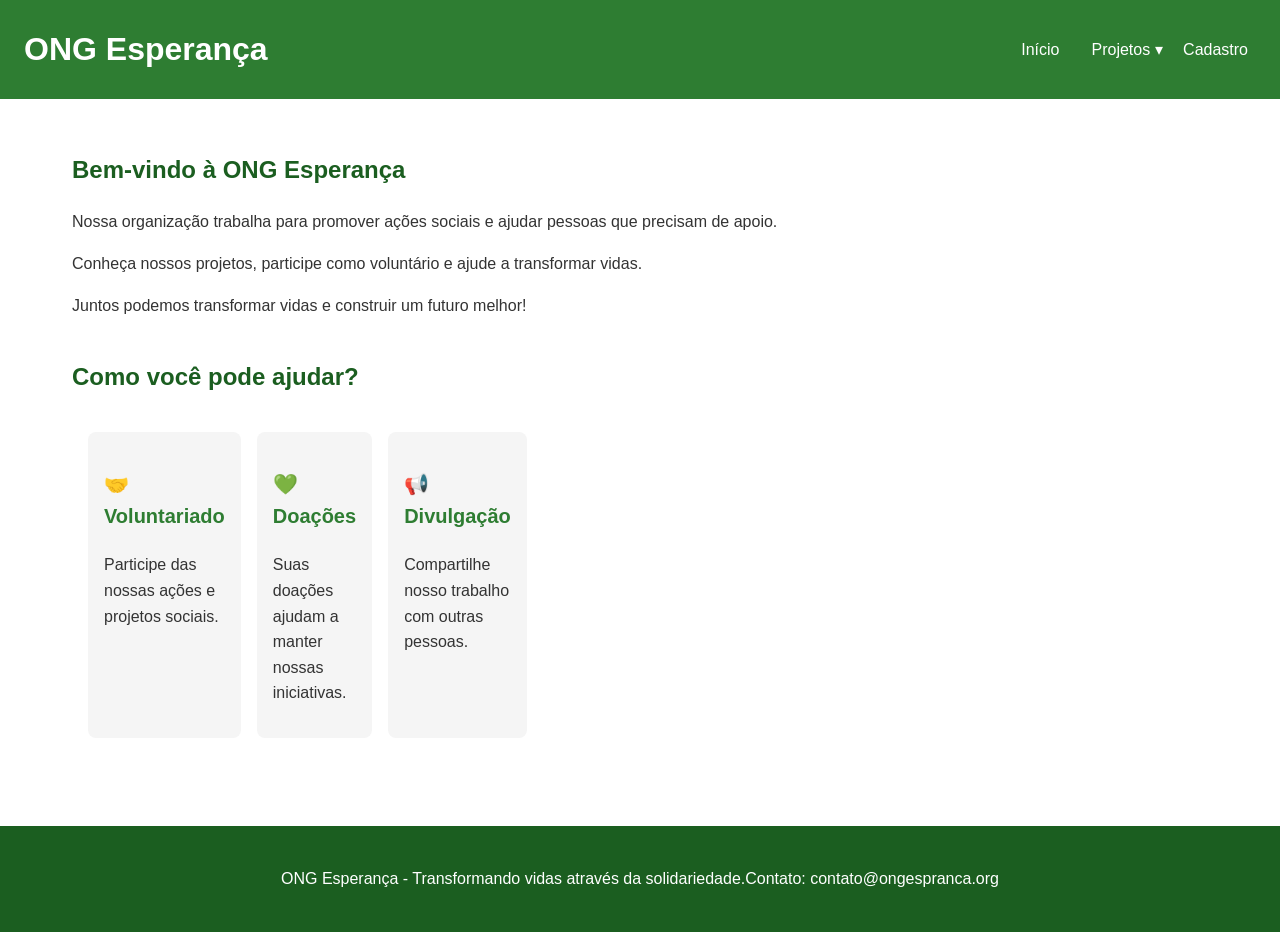
<file: html/index.html>
<!DOCTYPE html>
<html lang="pt-BR">

<head>
    <meta charset="UTF-8">
    <meta name="viewport" content="width=device-width, initial-scale=1.0">
    <title>ONG Esperança</title>

<link rel="stylesheet" href="../CSS/style.css">

</head>

<body>

    <header>
        <h1>ONG Esperança</h1>

    <button class="menu-btn" type="button">
    ☰
</button>

<nav>
    <a href="index.html">Início</a>

    <div class="dropdown">
        <a href="projetos.html">Projetos ▾</a>

        <div class="submenu">
            <a href="projetos.html#alimentacao">Alimentação Solidária</a>
            <a href="projetos.html#comunidade">Ação Comunitária</a>
            <a href="projetos.html#doacoes">Campanha de Doações</a>
        </div>

    <a href="cadastro.html">Cadastro</a>
</nav>

    </header>

    <main>

        <section>
            <h2>Bem-vindo à ONG Esperança</h2>

            <p>
                Nossa organização trabalha para promover ações sociais
                e ajudar pessoas que precisam de apoio.
            </p>

            <p>
                Conheça nossos projetos, participe como voluntário
                e ajude a transformar vidas.
            </p>
            
            <p>
    Juntos podemos transformar vidas e construir um futuro melhor!
            </p>

        </section>

        <section>
            <h2>Como você pode ajudar?</h2>

            <div class="container">
                <div>
                    <h3>🤝 Voluntariado</h3>
                    <p>Participe das nossas ações e projetos sociais.</p>
                </div>

                <div>
                    <h3>💚 Doações</h3>
                    <p>Suas doações ajudam a manter nossas iniciativas.</p>
                </div>

                <div>
                    <h3>📢 Divulgação</h3>
                    <p>Compartilhe nosso trabalho com outras pessoas.</p>
                </div>
            </div>
        </section>

    </main>

    <footer>
        <p>ONG Esperança - Transformando vidas através da solidariedade.</p>
        <p>Contato: contato@ongespranca.org</p>
    </footer>

<script src="../JS/menu.js"></script>
<script src="../JS/toast.js"></script>
<script src="../JS/projetos.js"></script>
<script src="../JS/formulario.js"></script>
<script src="../JS/main.js"></script>

</body>
</html>
</file>
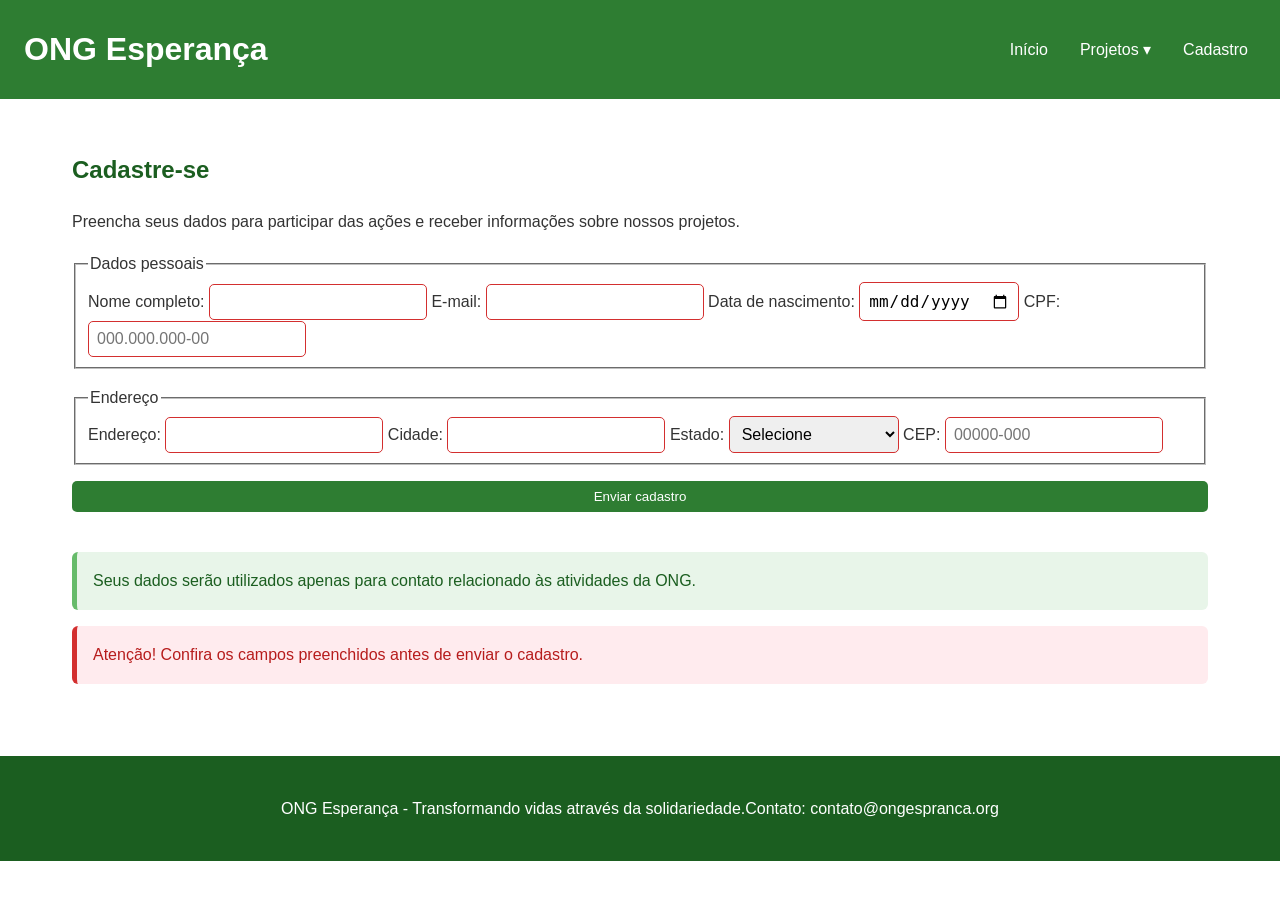
<file: html/cadastro.html>
<!DOCTYPE html>
<html lang="pt-BR">

<head>
    <meta charset="UTF-8">
    <meta name="viewport" content="width=device-width, initial-scale=1.0">

    <title>Cadastro - ONG Esperança</title>

    <link rel="stylesheet" href="../CSS/style.css">
    
</head>

<body>

    <header>
        <h1>ONG Esperança</h1>

    <button class="menu-btn" type="button">
    ☰
</button>

<nav>
    <a href="index.html">Início</a>

    <div class="dropdown">
        <a href="projetos.html">Projetos ▾</a>

        <div class="submenu">
            <a href="projetos.html#alimentacao">Alimentação Solidária</a>
            <a href="projetos.html#comunidade">Ação Comunitária</a>
            <a href="projetos.html#doacoes">Campanha de Doações</a>
        </div>
    </div>

    <a href="cadastro.html">Cadastro</a>
</nav>

    </header>

    <main>

        <section>
            <h2>Cadastre-se</h2>

            <p>
                Preencha seus dados para participar das ações
                e receber informações sobre nossos projetos.
            </p>

        <form id="form-cadastro">

                <fieldset>

                    <legend>Dados pessoais</legend>

                    <label for="nome">Nome completo:</label>
                    <input 
                        type="text"
                        id="nome"
                        name="nome"
                        required
                        minlength="3"
                    >

                    <label for="email">E-mail:</label>
                    <input 
                        type="email"
                        id="email"
                        name="email"
                        required
                    >

                    <label for="nascimento">Data de nascimento:</label>
                    <input 
                        type="date"
                        id="nascimento"
                        name="nascimento"
                        required
                    >

                    <label for="cpf">CPF:</label>
                    <input 
                        type="text"
                        id="cpf"
                        name="cpf"
                        placeholder="000.000.000-00"
                        pattern="[0-9]{3}\.[0-9]{3}\.[0-9]{3}-[0-9]{2}"
                        required
                    >

                </fieldset>

                <fieldset>

                    <legend>Endereço</legend>

                    <label for="endereco">Endereço:</label>
                    <input 
                        type="text"
                        id="endereco"
                        name="endereco"
                        required
                    >

                    <label for="cidade">Cidade:</label>
                    <input 
                        type="text"
                        id="cidade"
                        name="cidade"
                        required
                    >

                    <label for="estado">Estado:</label>
                    <select id="estado" name="estado" required>

                        <option value="">Selecione</option>
                        <option value="SP">São Paulo</option>
                        <option value="RJ">Rio de Janeiro</option>
                        <option value="MG">Minas Gerais</option>
                        <option value="PR">Paraná</option>
                        <option value="SC">Santa Catarina</option>
                        <option value="RS">Rio Grande do Sul</option>

                    </select>

                    <label for="cep">CEP:</label>
                    <input 
                        type="text"
                        id="cep"
                        name="cep"
                        placeholder="00000-000"
                        pattern="[0-9]{5}-[0-9]{3}"
                        required
                    >

                </fieldset>

                <button type="submit">
                    Enviar cadastro
                </button>

            </form>

        </section>

        <section>

            <div class="alert alert-sucesso">
                Seus dados serão utilizados apenas para contato
                relacionado às atividades da ONG.
            </div>
            
            <div class="alert alert-erro">
    Atenção! Confira os campos preenchidos antes de enviar o cadastro.
</div>

        </section>

    </main>

    <footer>

        <p>
            ONG Esperança - Transformando vidas através da solidariedade.
        </p>

        <p>
            Contato: contato@ongespranca.org
        </p>

    </footer>

<script src="../JS/menu.js"></script>
<script src="../JS/toast.js"></script>
<script src="../JS/projetos.js"></script>
<script src="../JS/formulario.js"></script>
<script src="../JS/main.js"></script>

</body>
</html>
</file>
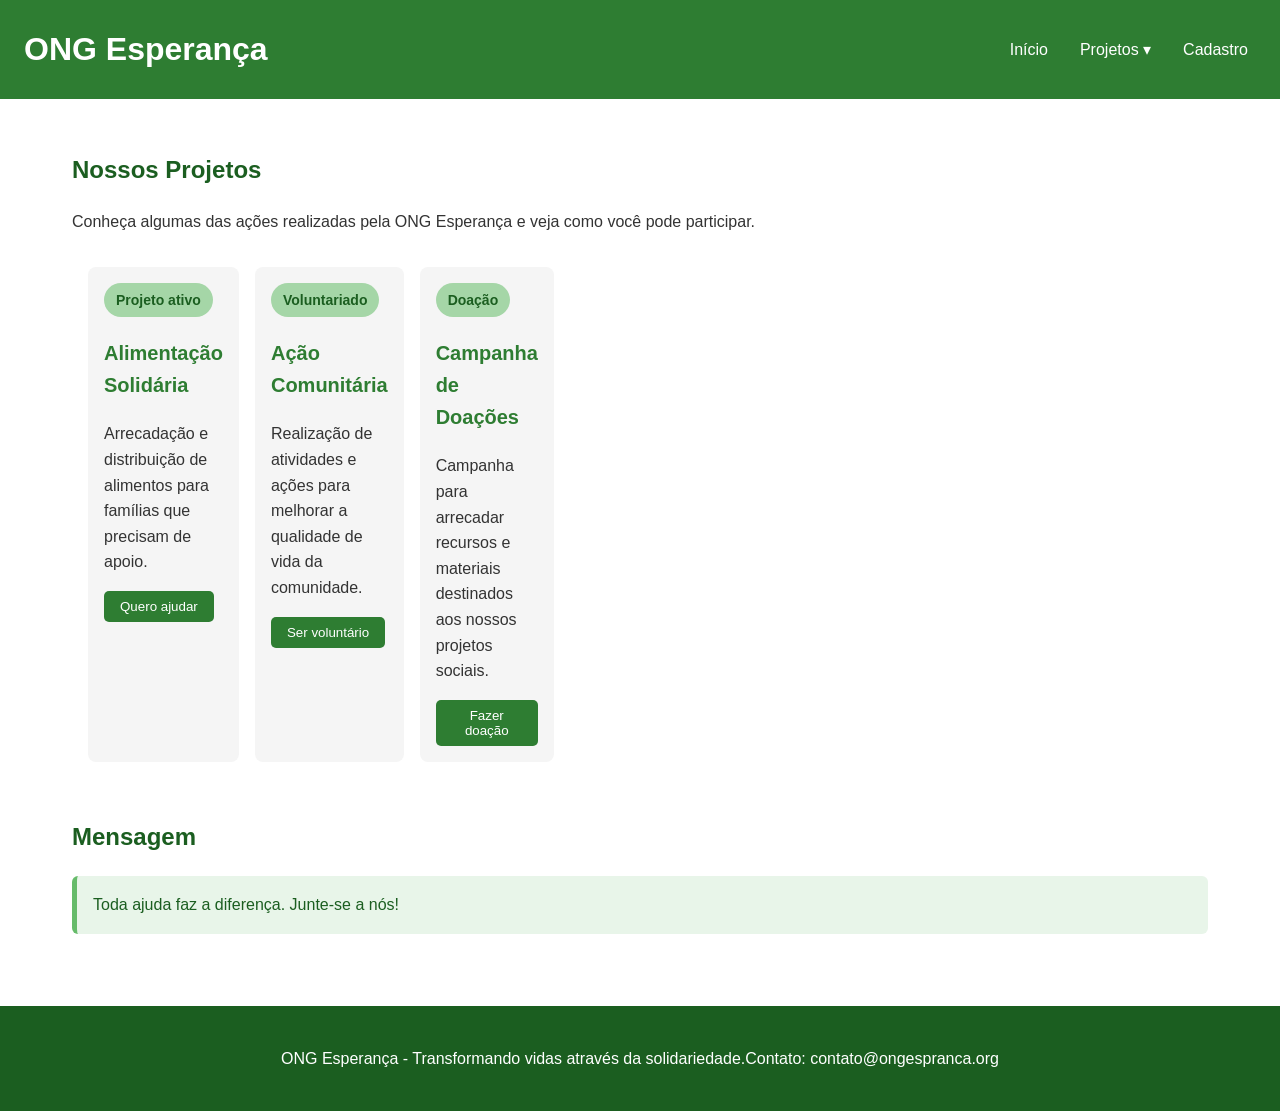
<file: html/projetos.html>
<!DOCTYPE html>
<html lang="pt-BR">

<head>
    <meta charset="UTF-8">
    <meta name="viewport" content="width=device-width, initial-scale=1.0">

    <title>Projetos - ONG Esperança</title>

<link rel="stylesheet" href="../CSS/style.css">

</head>

<body>

    <header>
        <h1>ONG Esperança</h1>

    <button class="menu-btn" type="button">
    ☰
</button>

<nav>
    <a href="index.html">Início</a>

    <div class="dropdown">
        <a href="projetos.html">Projetos ▾</a>

        <div class="submenu">
            <a href="projetos.html#alimentacao">Alimentação Solidária</a>
            <a href="projetos.html#comunidade">Ação Comunitária</a>
            <a href="projetos.html#doacoes">Campanha de Doações</a>
        </div>
    </div>

    <a href="cadastro.html">Cadastro</a>
</nav>

    </header>

    <main>

        <section>
            <h2>Nossos Projetos</h2>

            <p>
                Conheça algumas das ações realizadas pela ONG Esperança
                e veja como você pode participar.
            </p>
                        <div id="lista-projetos" class="container"></div>

        </section>

        <section>

            <h2>Mensagem</h2>

            <div class="alert alert-sucesso">
                Toda ajuda faz a diferença. Junte-se a nós!
            </div>

        </section>

    </main>

    <footer>
        <p>ONG Esperança - Transformando vidas através da solidariedade.</p>
        <p>Contato: contato@ongespranca.org</p>
    </footer>

<div id="toast" class="toast" style="display: none;">
    Obrigado por apoiar nossa ONG!
</div>

<script src="../JS/menu.js"></script>
<script src="../JS/toast.js"></script>
<script src="../JS/projetos.js"></script>
<script src="../JS/formulario.js"></script>
<script src="../JS/main.js"></script>

</body>
</html>
</file>
<file: CSS/style.css>
/* ================================
   DESIGN SYSTEM - ONG ESPERANÇA
================================ */

/* CORES, TIPOGRAFIA E ESPAÇAMENTOS */
:root {
    --cor-primaria: #2E7D32;
    --cor-primaria-escura: #1B5E20;
    --cor-secundaria: #66BB6A;
    --cor-secundaria-clara: #A5D6A7;
    --cor-destaque: #FFB300;
    --cor-neutra: #F5F5F5;
    --cor-branca: #FFFFFF;
    --cor-texto: #333333;

    --cor-sucesso: #66BB6A;
    --cor-sucesso-fundo: #E8F5E9;
    --cor-erro: #D32F2F;
    --cor-erro-fundo: #FFEBEE;
    
    --fonte-xs: 0.875rem;
    --fonte-sm: 1rem;
    --fonte-md: 1.25rem;
    --fonte-lg: 1.5rem;
    --fonte-xl: 2rem;

    --espaco-1: 8px;
    --espaco-2: 16px;
    --espaco-3: 24px;
    --espaco-4: 32px;
    --espaco-5: 40px;
}

/* CONFIGURAÇÕES GERAIS */
* {
    box-sizing: border-box;
}

body {
    margin: 0;
    font-family: Arial, sans-serif;
    font-size: var(--fonte-sm);
    line-height: 1.6;
    color: var(--cor-texto);
    background-color: var(--cor-branca);
}

/* ================================
   HEADER E MENU
================================ */

header {
    background-color: var(--cor-primaria);
    color: var(--cor-branca);
    padding: var(--espaco-3);
    display: flex;
    justify-content: space-between;
    align-items: center;
}

header h1 {
    margin: 0;
    font-size: var(--fonte-xl);
}

/* MENU */

nav {
    display: flex;
    align-items: center;
    gap: var(--espaco-2);
}

nav a {
    color: var(--cor-branca);
    text-decoration: none;
    padding: var(--espaco-1);
    transition: 0.3s;
}

nav a:hover {
    background-color: var(--cor-secundaria);
    border-radius: 5px;
}

nav a:focus {
    outline: 2px solid var(--cor-destaque);
    outline-offset: 2px;
}

/* ================================
   GRID PRINCIPAL - 12 COLUNAS
================================ */

.container {
    display: grid;
    grid-template-columns: repeat(12, 1fr);
    gap: var(--espaco-2);
    max-width: 1200px;
    margin: 0 auto;
    padding: var(--espaco-2);
}

.container > div {
    background-color: var(--cor-neutra);
    padding: var(--espaco-2);
    border-radius: 8px;
}

/* ================================
   CONTEÚDO
================================ */

main {
    max-width: 1200px;
    margin: 0 auto;
    padding: var(--espaco-4);
}

section {
    margin-bottom: var(--espaco-5);
}

h2 {
    font-size: var(--fonte-lg);
    color: var(--cor-primaria-escura);
}

h3 {
    font-size: var(--fonte-md);
    color: var(--cor-primaria);
}

/* ================================
   BOTÕES
================================ */

button {
    background-color: var(--cor-primaria);
    color: var(--cor-branca);
    border: none;
    border-radius: 5px;
    padding: var(--espaco-1) var(--espaco-2);
    cursor: pointer;
    transition: 0.3s;
}

button:hover {
    background-color: var(--cor-primaria-escura);
    box-shadow: 0 4px 8px rgba(0, 0, 0, 0.2);
}

button:focus {
    outline: 2px solid var(--cor-destaque);
    outline-offset: 2px;
}

button:active {
    transform: scale(0.98);
}

button:disabled {
    opacity: 0.5;
    cursor: not-allowed;
}

/* ================================
   FORMULÁRIO
================================ */

form {
    display: flex;
    flex-direction: column;
    gap: var(--espaco-2);
}

input,
select,
textarea {
    padding: var(--espaco-1);
    border: 1px solid #999999;
    border-radius: 5px;
    font-size: var(--fonte-sm);
}

input:focus,
select:focus,
textarea:focus {
    border: 2px solid var(--cor-primaria);
    outline: none;
}

input:valid,
select:valid,
textarea:valid {
    border-color: var(--cor-secundaria);
}

input:invalid,
select:invalid,
textarea:invalid {
    border-color: #D32F2F;
}

/* ================================
   BADGES
================================ */

.badge {
    display: inline-block;
    padding: 6px 12px;
    border-radius: 20px;
    font-size: var(--fonte-xs);
    font-weight: bold;
    background-color: var(--cor-secundaria-clara);
    color: var(--cor-primaria-escura);
}

/* ================================
   ALERTAS
================================ */

.alert {
    padding: var(--espaco-2);
    margin: var(--espaco-2) 0;
    border-radius: 6px;
}

.alert-sucesso {
    background-color: var(--cor-sucesso-fundo);
    color: var(--cor-primaria-escura);
    border-left: 5px solid var(--cor-sucesso);
}

.alert-erro {
    background-color: var(--cor-erro-fundo);
    color: #B71C1C;
    border-left: 5px solid var(--cor-erro);
}

/* ================================
   TOAST
================================ */

.toast {
    position: fixed;
    right: 20px;
    bottom: 20px;
    padding: var(--espaco-2);
    background-color: var(--cor-primaria);
    color: var(--cor-branca);
    border-radius: 6px;
    box-shadow: 0 4px 10px rgba(0, 0, 0, 0.2);
    transition: 0.3s;
}

/* ================================
   FOOTER
================================ */

footer {
    background-color: var(--cor-primaria-escura);
    color: var(--cor-branca);
    padding: var(--espaco-3);
    text-align: center;
    display: flex;
    justify-content: center;
    align-items: center;
    flex-wrap: wrap;
}

/* ================================
   RESPONSIVIDADE
================================ */

/* 1 - Celular pequeno */
@media (max-width: 480px) {

    header {
        flex-direction: column;
        gap: var(--espaco-2);
    }

    nav {
        flex-direction: column;
    }

    .container {
        grid-template-columns: 1fr;
    }

    main {
        padding: var(--espaco-2);
    }
}

/* 2 - Celular */
@media (min-width: 481px) and (max-width: 600px) {

    .container {
        grid-template-columns: repeat(2, 1fr);
    }
}

/* 3 - Tablet */
@media (min-width: 601px) and (max-width: 768px) {

    .container {
        grid-template-columns: repeat(4, 1fr);
    }
}

/* 4 - Notebook */
@media (min-width: 769px) and (max-width: 1024px) {

    .container {
        grid-template-columns: repeat(8, 1fr);
    }
}

/* 5 - Desktop */
@media (min-width: 1025px) {

    .container {
        grid-template-columns: repeat(12, 1fr);
    }
}
/* ================================
   MENU HAMBÚRGUER
================================ */

.menu-btn {
    display: none;
    background-color: transparent;
    color: var(--cor-branca);
    border: none;
    font-size: 30px;
    cursor: pointer;
}

/* MENU EM CELULARES */
@media (max-width: 768px) {

    header {
        position: relative;
    }

    .menu-btn {
        display: block;
    }

    nav {
        display: none;
        width: 100%;
        flex-direction: column;
        background-color: var(--cor-primaria-escura);
        padding: var(--espaco-2);
    }

    nav.menu-aberto {
        display: flex;
    }

    nav a {
        width: 100%;
        text-align: center;
        padding: var(--espaco-1);
    }
}
/* ================================
   DROPDOWN
================================ */

.dropdown {
    position: relative;
}

.submenu {
    display: none;
    position: absolute;
    top: 100%;
    left: 0;
    min-width: 220px;
    background-color: var(--cor-primaria-escura);
    padding: var(--espaco-1);
    border-radius: 5px;
    z-index: 10;
}

.submenu a {
    display: block;
    width: 100%;
    padding: var(--espaco-1);
}

.dropdown:hover .submenu,
.dropdown:focus-within .submenu {
    display: block;
}

.submenu a:hover,
.submenu a:focus {
    background-color: var(--cor-secundaria);
    outline: none;
}

/* ================================
   AJUSTE DO DROPDOWN NO CELULAR
================================ */

@media (max-width: 768px) {

    .submenu {
        display: none !important;
    }

    .dropdown:hover .submenu,
    .dropdown:focus-within .submenu {
        display: none !important;
    }
    
}
</file>
